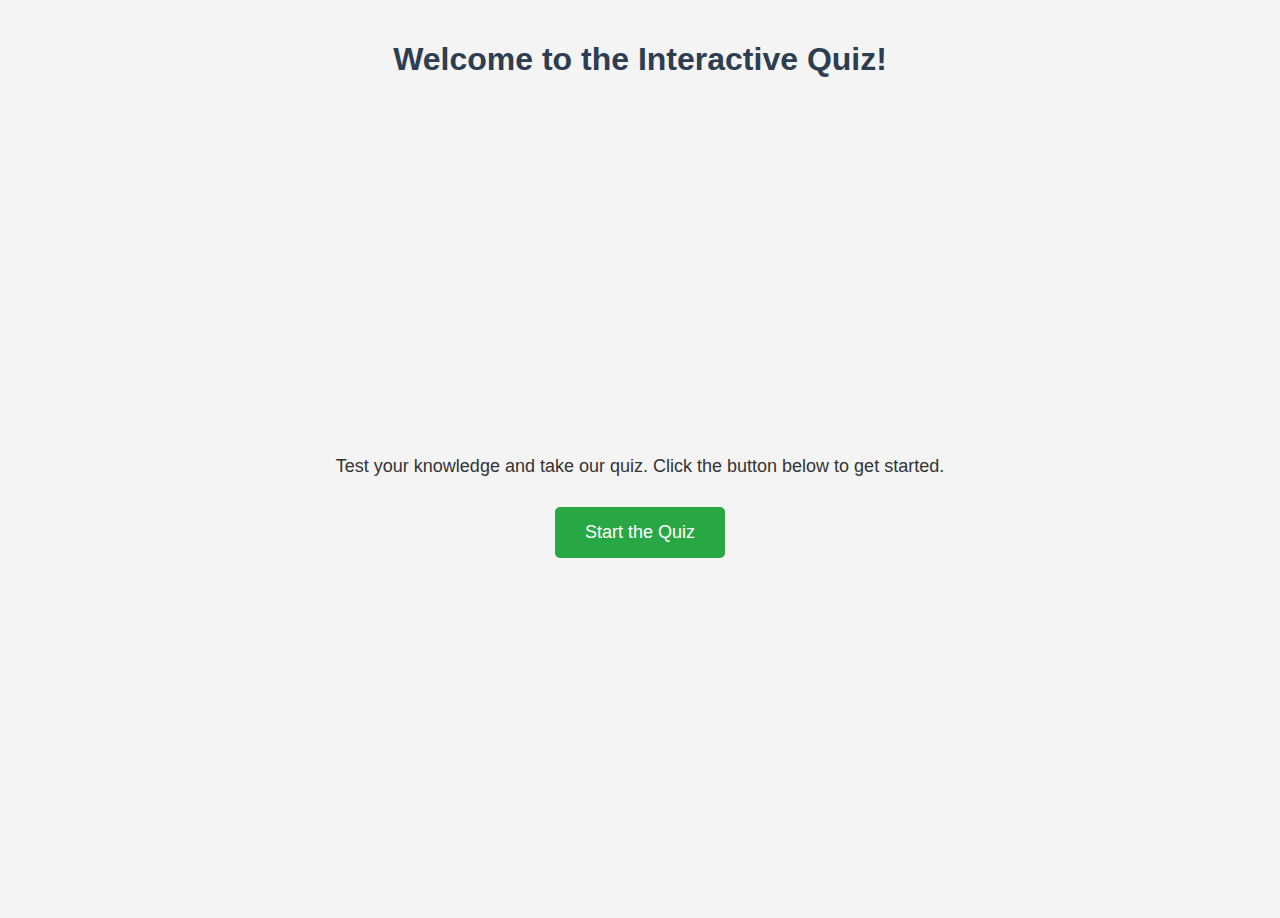
<file: Quiz/index.html>
<!DOCTYPE html>
<html lang="en">
<head>
    <meta charset="UTF-8">
    <meta name="viewport" content="width=device-width, initial-scale=1.0">
    <title>Welcome - Interactive Quiz</title>
    <link rel="stylesheet" href="stylesheet.css">
</head>
<body>
    <h1>Welcome to the Interactive Quiz!</h1>
    <div class="center-container">
    <p>Test your knowledge and take our quiz. Click the button below to get started.</p>
    <a href="quiz.html">Start the Quiz</a>
</div>
</body>
</html>
</file>
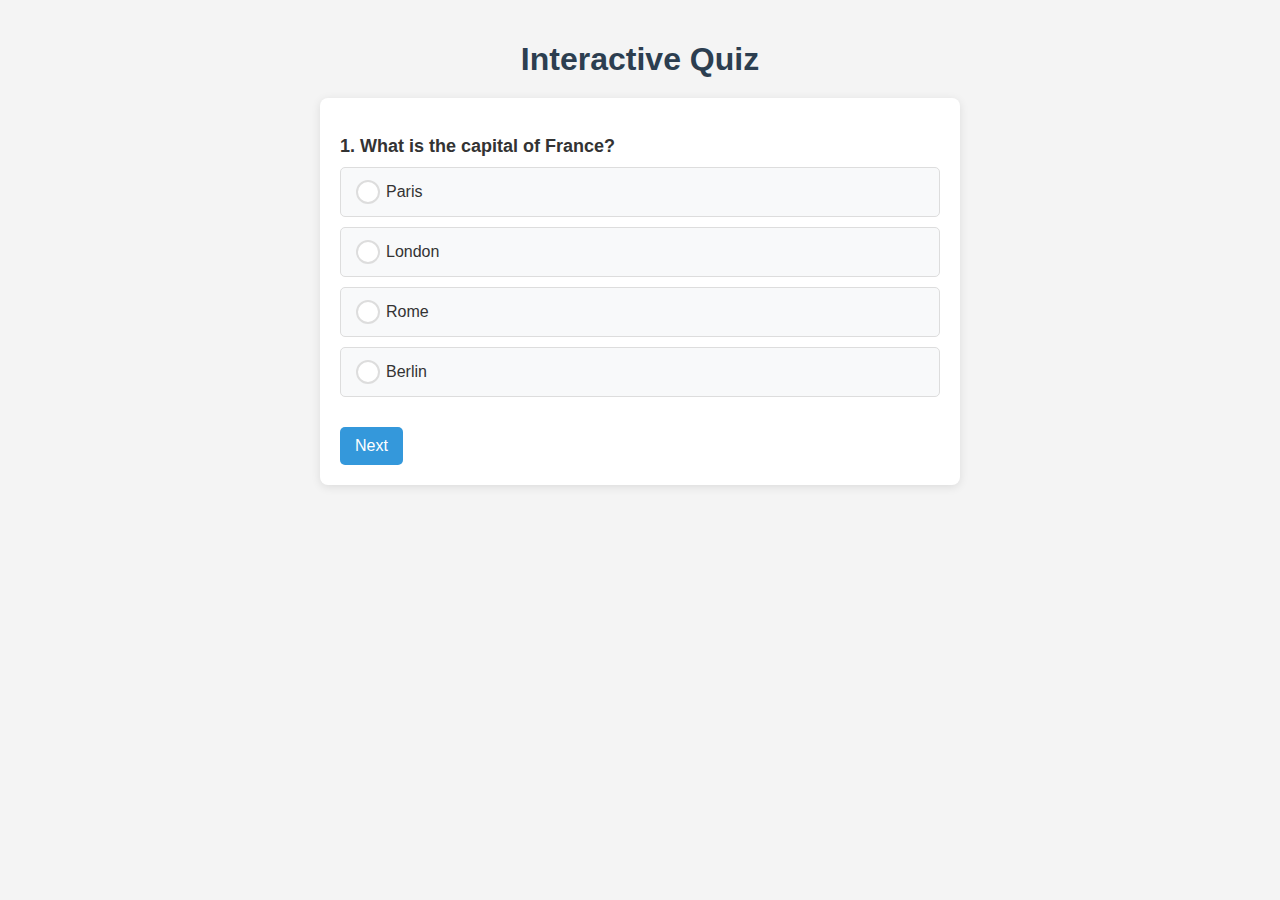
<file: Quiz/quiz.html>
<!DOCTYPE html>
<html lang="en">
<head>
    <meta charset="UTF-8">
    <meta name="viewport" content="width=device-width, initial-scale=1.0">
    <title>Quiz - Interactive Quiz</title>
    <link rel="stylesheet" href="stylesheet.css"> 
</head>
<body>
    <h1>Interactive Quiz</h1>
    <div class="quiz-container">
        <form id="quizForm">
        
            <div class="question" id="q1">
                <h3>1. What is the capital of France?</h3>
                <div class="options-container">
                    <div class="option">
                        <input type="radio" name="q1" value="correct" id="q1a">
                        <label for="q1a">Paris</label>
                    </div>
                    <div class="option">
                        <input type="radio" name="q1" value="incorrect" id="q1b">
                        <label for="q1b">London</label>
                    </div>
                    <div class="option">
                        <input type="radio" name="q1" value="incorrect" id="q1c">
                        <label for="q1c">Rome</label>
                    </div>
                    <div class="option">
                        <input type="radio" name="q1" value="incorrect" id="q1d">
                        <label for="q1d">Berlin</label>
                    </div>
                </div>
            </div>

            <div class="question" id="q2" style="display:none;">
                <h3>2. What is the largest planet in our solar system?</h3>
                <div class="options-container">
                    <div class="option">
                        <input type="radio" name="q2" value="incorrect" id="q2a">
                        <label for="q2a">Earth</label>
                    </div>
                    <div class="option">
                        <input type="radio" name="q2" value="correct" id="q2b">
                        <label for="q2b">Jupiter</label>
                    </div>
                    <div class="option">
                        <input type="radio" name="q2" value="incorrect" id="q2c">
                        <label for="q2c">Mars</label>
                    </div>
                    <div class="option">
                        <input type="radio" name="q2" value="incorrect" id="q2d">
                        <label for="q2d">Venus</label>
                    </div>
                </div>
            </div>

            <div class="question" id="q3" style="display:none;">
                <h3>3. Who wrote "Hamlet"?</h3>
                <div class="options-container">
                    <div class="option">
                        <input type="radio" name="q3" value="correct" id="q3a">
                        <label for="q3a">William Shakespeare</label>
                    </div>
                    <div class="option">
                        <input type="radio" name="q3" value="incorrect" id="q3b">
                        <label for="q3b">Charles Dickens</label>
                    </div>
                    <div class="option">
                        <input type="radio" name="q3" value="incorrect" id="q3c">
                        <label for="q3c">J.K. Rowling</label>
                    </div>
                    <div class="option">
                        <input type="radio" name="q3" value="incorrect" id="q3d">
                        <label for="q3d">Mark Twain</label>
                    </div>
                </div>
            </div>

            <div class="question" id="q4" style="display:none;">
                <h3>4. What is the chemical symbol for water?</h3>
                <div class="options-container">
                    <div class="option">
                        <input type="radio" name="q4" value="correct" id="q4a">
                        <label for="q4a">H₂O</label>
                    </div>
                    <div class="option">
                        <input type="radio" name="q4" value="incorrect" id="q4b">
                        <label for="q4b">CO₂</label>
                    </div>
                    <div class="option">
                        <input type="radio" name="q4" value="incorrect" id="q4c">
                        <label for="q4c">O₂</label>
                    </div>
                    <div class="option">
                        <input type="radio" name="q4" value="incorrect" id="q4d">
                        <label for="q4d">N₂</label>
                    </div>
                </div>
            </div>

            <div class="question" id="q5" style="display:none;">
                <h3>5. What is the powerhouse of the cell?</h3>
                <div class="options-container">
                    <div class="option">
                        <input type="radio" name="q5" value="correct" id="q5a">
                        <label for="q5a">Mitochondria</label>
                    </div>
                    <div class="option">
                        <input type="radio" name="q5" value="incorrect" id="q5b">
                        <label for="q5b">Nucleus</label>
                    </div>
                    <div class="option">
                        <input type="radio" name="q5" value="incorrect" id="q5c">
                        <label for="q5c">Ribosome</label>
                    </div>
                    <div class="option">
                        <input type="radio" name="q5" value="incorrect" id="q5d">
                        <label for="q5d">Endoplasmic Reticulum</label>
                    </div>
                </div>
            </div>

            <div class="question" id="q6" style="display:none;">
                <h3>6. Who painted the Mona Lisa?</h3>
                <div class="options-container">
                    <div class="option">
                        <input type="radio" name="q6" value="correct" id="q6a">
                        <label for="q6a">Leonardo da Vinci</label>
                    </div>
                    <div class="option">
                        <input type="radio" name="q6" value="incorrect" id="q6b">
                        <label for="q6b">Vincent van Gogh</label>
                    </div>
                    <div class="option">
                        <input type="radio" name="q6" value="incorrect" id="q6c">
                        <label for="q6c">Pablo Picasso</label>
                    </div>
                    <div class="option">
                        <input type="radio" name="q6" value="incorrect" id="q6d">
                        <label for="q6d">Claude Monet</label>
                    </div>
                </div>
            </div>

            <div class="question" id="q7" style="display:none;">
                <h3>7. In which year did the Titanic sink?</h3>
                <div class="options-container">
                    <div class="option">
                        <input type="radio" name="q7" value="incorrect" id="q7a">
                        <label for="q7a">1905</label>
                    </div>
                    <div class="option">
                        <input type="radio" name="q7" value="incorrect" id="q7b">
                        <label for="q7b">1910</label>
                    </div>
                    <div class="option">
                        <input type="radio" name="q7" value="correct" id="q7c">
                        <label for="q7c">1912</label>
                    </div>
                    <div class="option">
                        <input type="radio" name="q7" value="incorrect" id="q7d">
                        <label for="q7d">1915</label>
                    </div>
                </div>
            </div>

            <div class="question" id="q8" style="display:none;">
                <h3>8. What is the smallest country in the world?</h3>
                <div class="options-container">
                    <div class="option">
                        <input type="radio" name="q8" value="correct" id="q8a">
                        <label for="q8a">Vatican City</label>
                    </div>
                    <div class="option">
                        <input type="radio" name="q8" value="incorrect" id="q8b">
                        <label for="q8b">Monaco</label>
                    </div>
                    <div class="option">
                        <input type="radio" name="q8" value="incorrect" id="q8c">
                        <label for="q8c">Nauru</label>
                    </div>
                    <div class="option">
                        <input type="radio" name="q8" value="incorrect" id="q8d">
                        <label for="q8d">Tuvalu</label>
                    </div>
                </div>
            </div>

            <div class="question" id="q9" style="display:none;">
                <h3>9. Who was the first person to walk on the moon?</h3>
                <div class="options-container">
                    <div class="option">
                        <input type="radio" name="q9" value="correct" id="q9a">
                        <label for="q9a">Neil Armstrong</label>
                    </div>
                    <div class="option">
                        <input type="radio" name="q9" value="incorrect" id="q9b">
                        <label for="q9b">Buzz Aldrin</label>
                    </div>
                    <div class="option">
                        <input type="radio" name="q9" value="incorrect" id="q9c">
                        <label for="q9c">Yuri Gagarin</label>
                    </div>
                    <div class="option">
                        <input type="radio" name="q9" value="incorrect" id="q9d">
                        <label for="q9d">John Glenn</label>
                    </div>
                </div>
            </div>

            <div class="question" id="q10" style="display:none;">
                <h3>10. What is the main ingredient in guacamole?</h3>
                <div class="options-container">
                    <div class="option">
                        <input type="radio" name="q10" value="correct" id="q10a">
                        <label for="q10a">Avocado</label>
                    </div>
                    <div class="option">
                        <input type="radio" name="q10" value="incorrect" id="q10b">
                        <label for="q10b">Tomato</label>
                    </div>
                    <div class="option">
                        <input type="radio" name="q10" value="incorrect" id="q10c">
                        <label for="q10c">Onion</label>
                    </div>
                    <div class="option">
                        <input type="radio" name="q10" value="incorrect" id="q10d">
                        <label for="q10d">Pepper</label>
                    </div>
                </div>
            </div>

            <div class="navigation">
                <button type="button" class="nav-btn" id="prevBtn" onclick="changeQuestion(-1)" style="display: none;">Previous</button>
                <button type="button" class="nav-btn" id="nextBtn" onclick="changeQuestion(1)">Next</button>
            </div>
        </form>
    </div>

    <script>
        let currentQuestion = 0;
        const questions = document.querySelectorAll('.question');


        function showQuestion(index) {
            questions.forEach((q, i) => {
                q.style.display = i === index ? 'block' : 'none';
            });

            document.getElementById('prevBtn').style.display = index === 0 ? 'none' : 'inline';
            document.getElementById('nextBtn').textContent = index === questions.length - 1 ? 'Submit' : 'Next';
        }

        function changeQuestion(direction) {
            if (direction === 1 && currentQuestion < questions.length - 1) {
                currentQuestion++;
            } else if (direction === -1 && currentQuestion > 0) {
                currentQuestion--;
            } else if (direction === 1 && currentQuestion === questions.length - 1) {
                submitQuiz();
                return;
            }
            showQuestion(currentQuestion);
        }

        function submitQuiz() {
            const quizForm = document.getElementById('quizForm');
            const formData = new FormData(quizForm);
            let score = 0;
            
            for (let value of formData.values()) {
                if (value === 'correct') {
                    score++;
                }
            }

        
            localStorage.setItem('quizScore', score);

        
            window.location.href = 'result.html';
        }

        
        showQuestion(currentQuestion);
    </script>
</body>
</html>
</file>
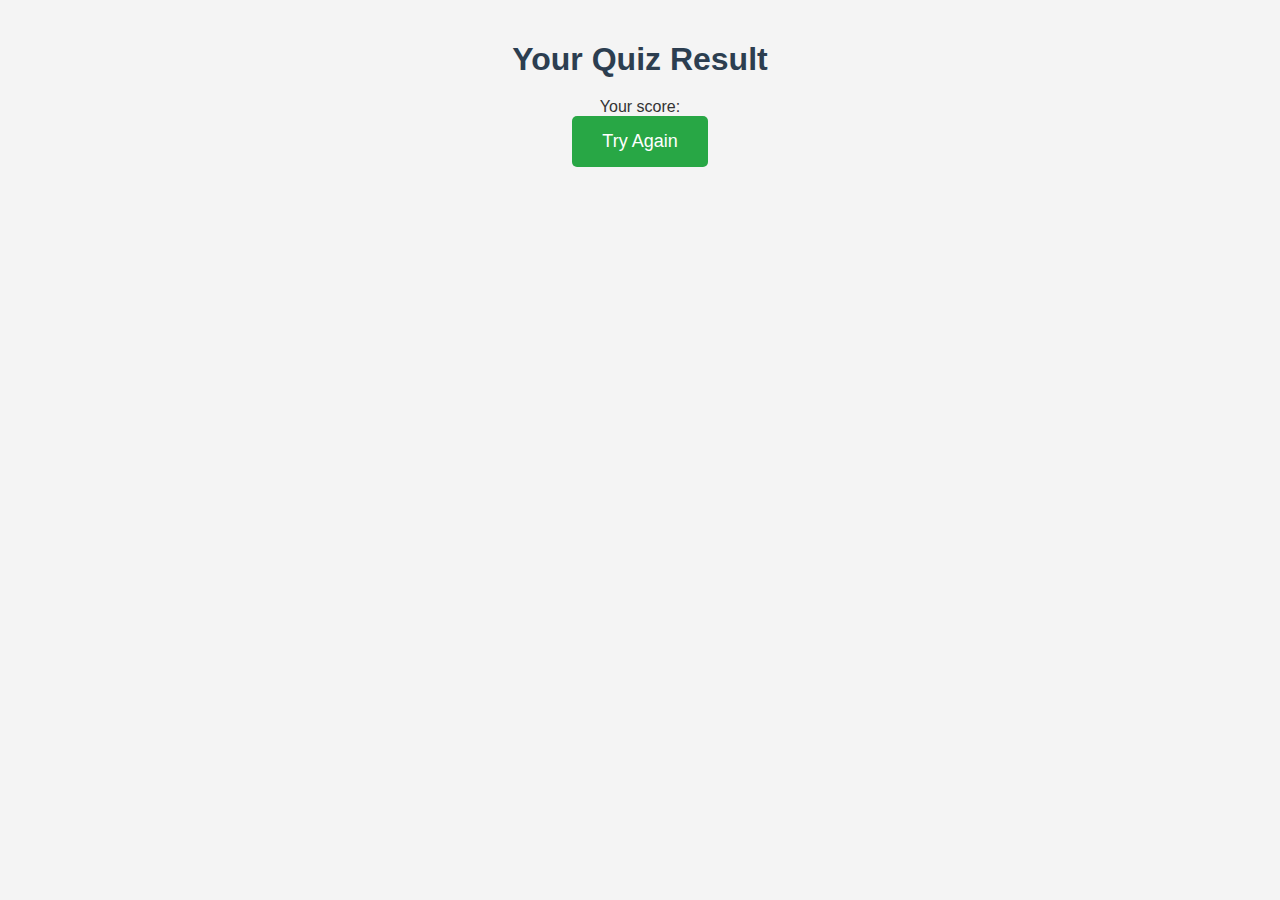
<file: Quiz/result.html>
<!DOCTYPE html>
<html lang="en">
<head>
    <meta charset="UTF-8">
    <meta name="viewport" content="width=device-width, initial-scale=1.0">
    <title>Result - Interactive Quiz</title>
    <link rel="stylesheet" href="stylesheet.css">
</head>
<center>
    <body>
        <h1>Your Quiz Result</h1>
        <div class="result">
            Your score: <span id="score"></span>
        </div>
        <a href="quiz.html">Try Again</a>
        <script>
        
            document.getElementById('score').textContent = localStorage.getItem('quizScore');
        </script>
    </body>
</center>

</html>
</file>
<file: Quiz/stylesheet.css>
body {
  font-family: Arial, sans-serif;
  background-color: #f4f4f4;
  color: #333;
  margin: 0;
  padding: 20px;
}

h1 {
  text-align: center;
  color: #2c3e50;
  margin-bottom: 20px; 
}

p {
  text-align: center; 
  font-size: 18px;
  margin-bottom: 30px; 
}

a {
  display: inline-block;
  padding: 15px 30px;
  background-color: #28a745;
  color: white;
  text-decoration: none; 
  border-radius: 5px; 
  font-size: 18px; 
  transition: background-color 0.3s;
}

a:hover {
  background-color: #218838; 
}


.quiz-container {
  max-width: 600px;
  margin: 0 auto;
  background: #fff;
  padding: 20px;
  border-radius: 8px;
  box-shadow: 0 2px 10px rgba(0, 0, 0, 0.1);
}

.question {
  margin-bottom: 20px;
}

h3 {
  font-size: 18px;
  margin-bottom: 10px;
}
.options-container {
  display: flex; 
  flex-direction: column; 
  margin-top: 10px; 
}

.option {
  background-color: #f8f9fa; 
  border: 1px solid #ddd; 
  border-radius: 5px; 
  padding: 15px; 
  margin-bottom: 10px; 
  transition: background-color 0.3s, transform 0.3s; 
  cursor: pointer; 
}

.option:hover {
  background-color: #e9ecef; 
  transform: scale(1.02); 
}


input[type="radio"] {
  position: absolute; 
  opacity: 0;
  width: 0; 
  height: 0; 
}


input[type="radio"]:checked + label {
  background-color: #28a745; 
  color: white; 
}


input[type="radio"]:checked {

  background-color: #28a745; 
}

label {
  display: block; 
  cursor: pointer; 
  padding-left: 30px; 
  position: relative; 
}


label:before {
  content: ""; 
  position: absolute; 
  left: 0; 
  top: 50%; 
  transform: translateY(-50%);
  width: 20px; 
  height: 20px; 
  border: 2px solid #ddd;
  border-radius: 50%; 
  background-color: white; 
  transition: background-color 0.3s;
}

input[type="radio"]:checked + label:before {
  background-color: #28a745;
  border-color: #218838;
}


.nav-btn {
  background-color: #3498db; 
  color: white; 
  border: none; 
  padding: 10px 15px;
  border-radius: 5px;
  cursor: pointer; 
  font-size: 16px; 
  transition: background-color 0.3s;
}

.nav-btn:hover {
  background-color: #2980b9;
}

.navigation {
  display: flex; 
  justify-content: space-between; 
  margin-top: 20px; 
}

.center-container {
  display: flex;
  flex-direction: column; 
  align-items: center; 
  justify-content: center; 
  height: calc(100vh - 100px);
  text-align: center; 
}
</file>
